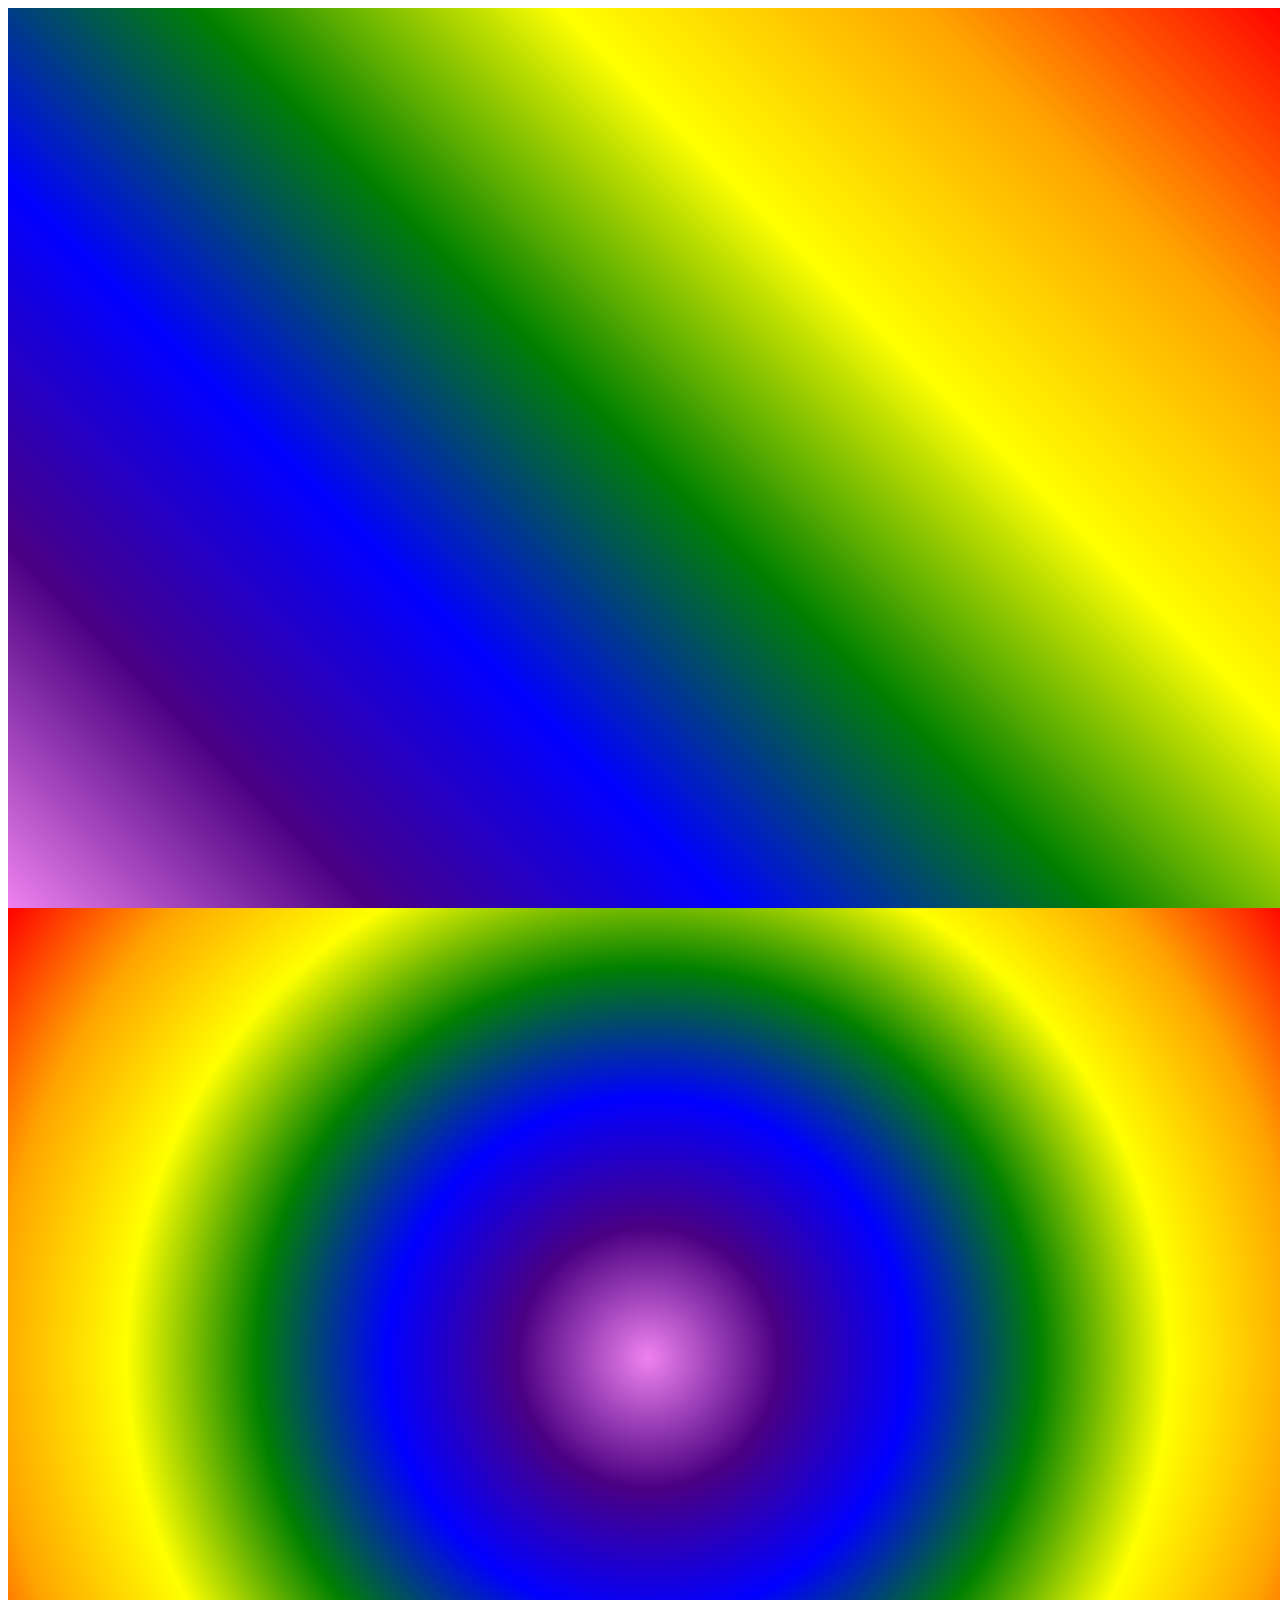
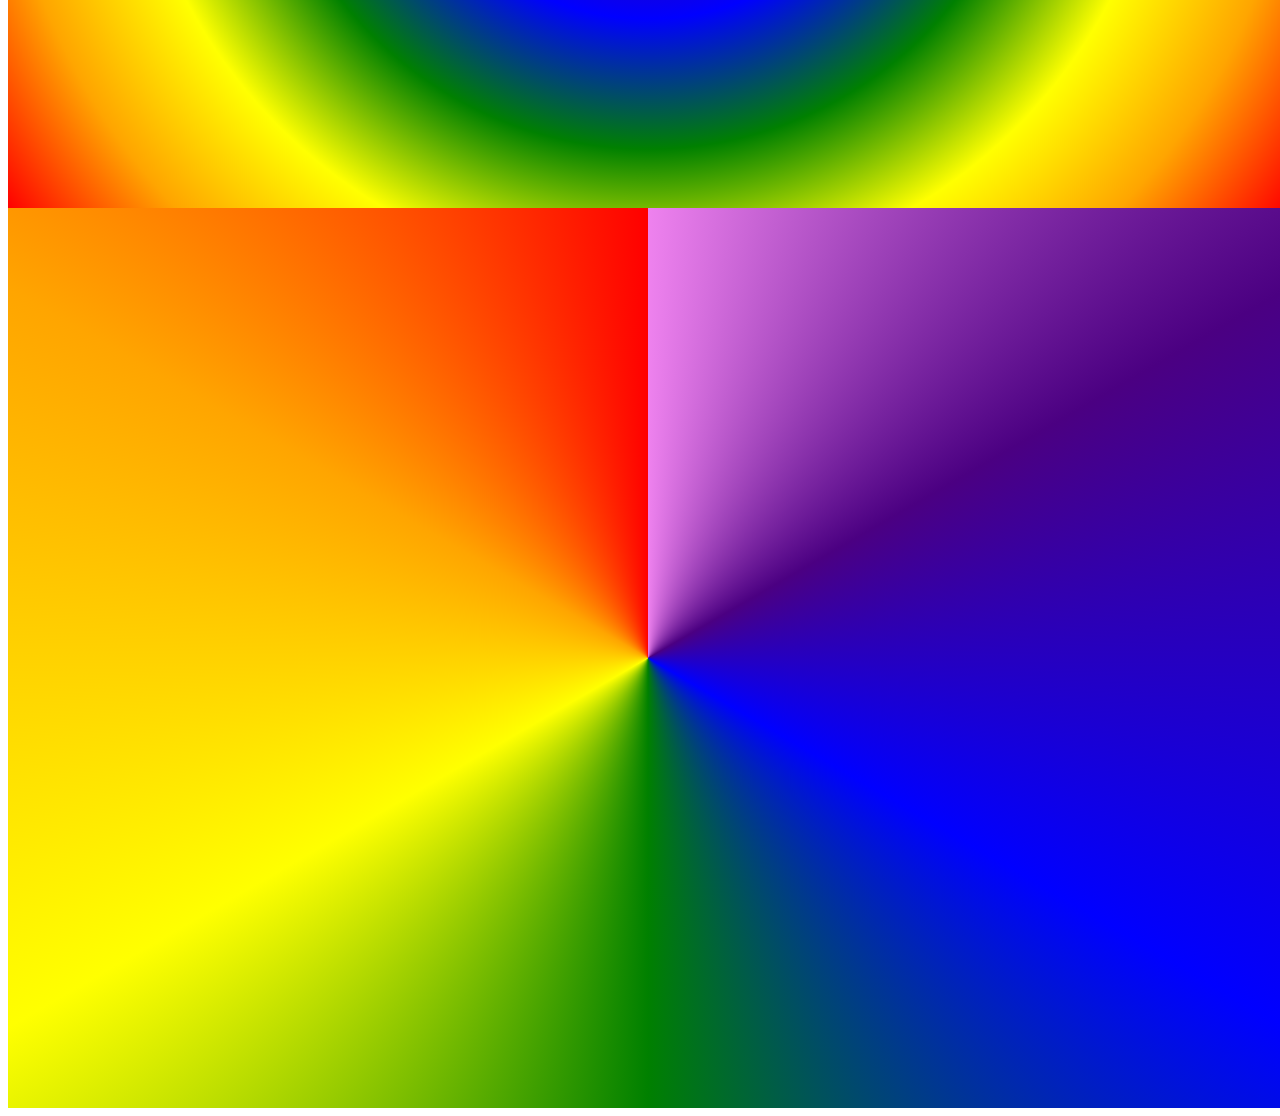
<file: index.html>
<!DOCTYPE html>
<html lang="en">
<head>
    <meta charset="UTF-8">
    <meta name="viewport" content="width=device-width, initial-scale=1.0">
    <title>Document</title>
    <link rel="stylesheet" href="gradient.css">
</head>
<body>
     <div id="linear"></div>
     <div id="radial"></div>
     <div id="conic"></div>
    
</body>
</html>
</file>
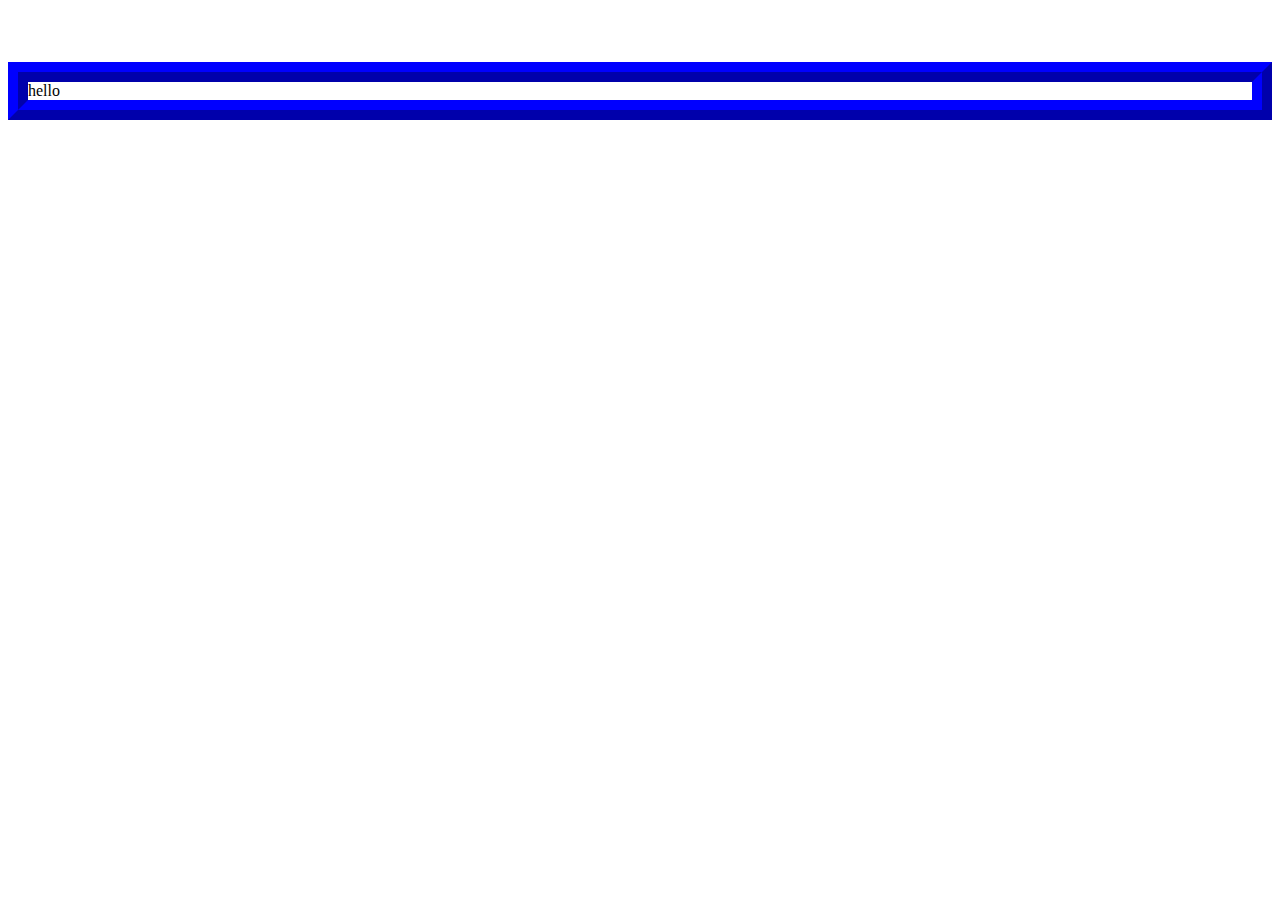
<file: boxmodel.html>
<!DOCTYPE html>
<html lang="en">
<head>
    <meta charset="UTF-8">
    <meta name="viewport" content="width=device-width, initial-scale=1.0">
    <title>Document</title>
    <link rel="stylesheet" href="boxmodel.css">
</head>
<body>
    <br><br><br>
    <div>hello</div>
    
</body>
</html>
</file>
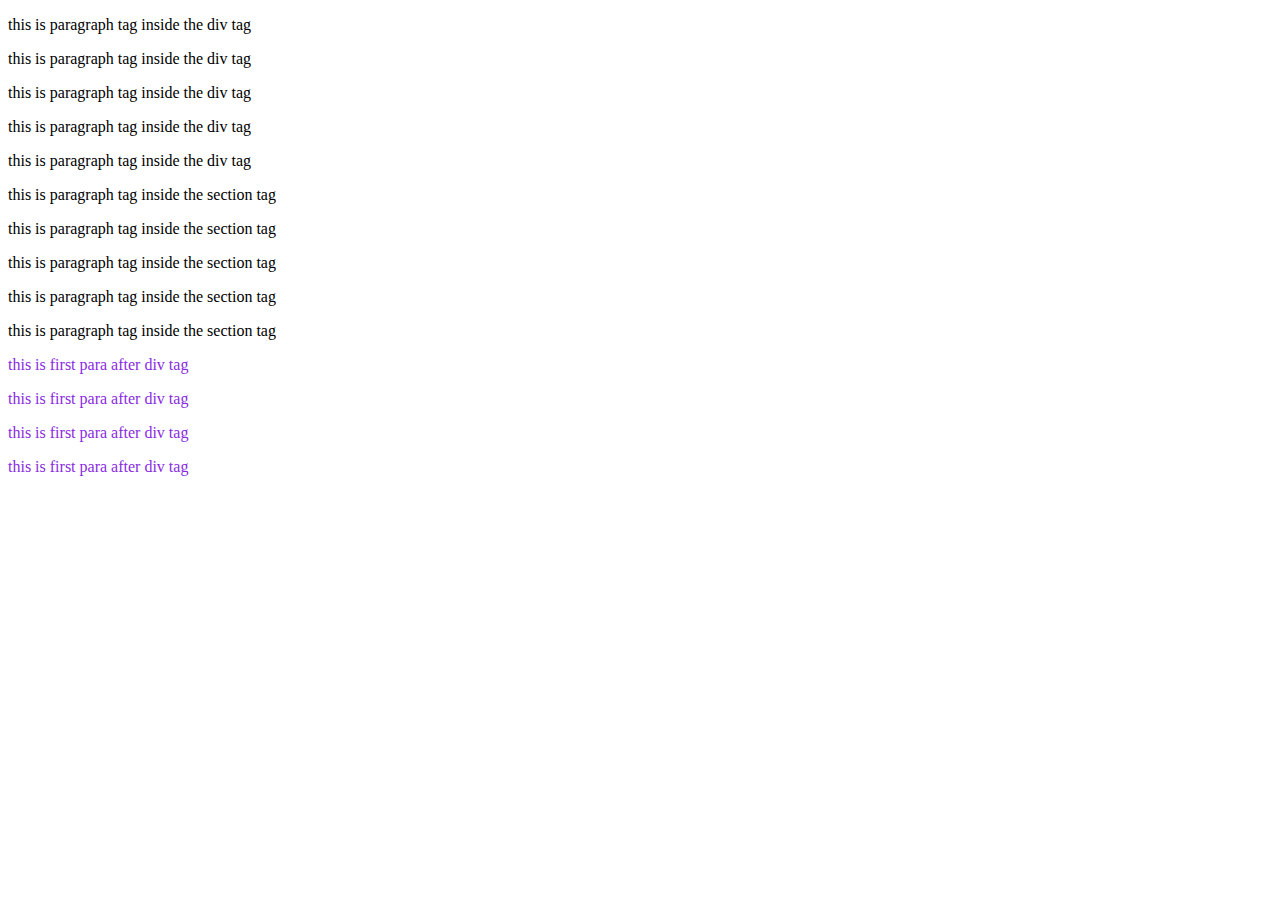
<file: combinator.html>
<!DOCTYPE html>
<html lang="en">
<head>
    <meta charset="UTF-8">
    <meta name="viewport" content="width=device-width, initial-scale=1.0">
    <title>Document</title>
    <link rel="stylesheet" href="./combinator.css">
</head>
<body>
    

<div>
    <p>this is paragraph tag inside the div tag</p>
    <p>this is paragraph tag inside the div tag</p>
    <p>this is paragraph tag inside the div tag</p>
    <p>this is paragraph tag inside the div tag</p>
    <p>this is paragraph tag inside the div tag</p>
    <section>
        <p>this is paragraph tag inside the section tag</p>
        <p>this is paragraph tag inside the section tag</p>
        <p>this is paragraph tag inside the section tag</p>
        <p>this is paragraph tag inside the section tag</p>
        <p>this is paragraph tag inside the section tag</p>

    </section>
    

</div>
<p>this is first para after div tag</p>
<p>this is first para after div tag</p>
<p>this is first para after div tag</p>
<p>this is first para after div tag</p>
    
</body>
</html>
</file>
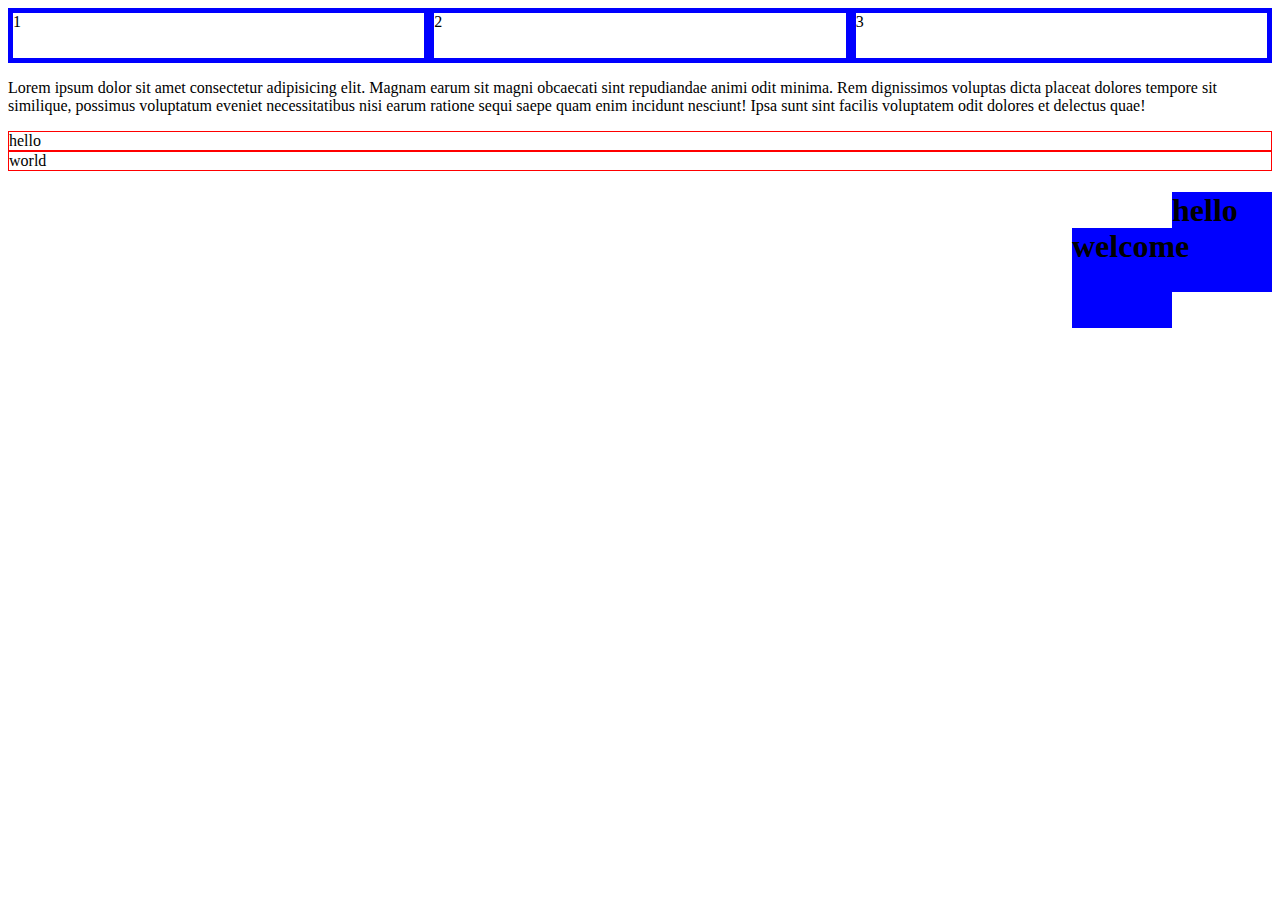
<file: display.html>
<!DOCTYPE html>
<html lang="en">
<head>
    <meta charset="UTF-8">
    <meta name="viewport" content="width=device-width, initial-scale=1.0">
    <title>Document</title>
    <link rel="stylesheet" href="display.css">
</head>
<body>

    <div id="flex">
        <div>1</div>
        <div>2</div>
        <div>3</div>
        <!-- <div>1</div>
        <div>2</div>
        <div>3</div>
        <div>1</div>
        <div>2</div>
        <div>3</div>
        <div>1</div>
        <div>2</div>
        <div>3</div> -->
    </div> 
    <div></div>
    <p>Lorem ipsum dolor sit amet consectetur adipisicing elit. Magnam earum sit magni obcaecati sint repudiandae animi odit minima. Rem dignissimos voluptas dicta placeat dolores tempore sit similique, possimus voluptatum eveniet necessitatibus nisi earum ratione sequi saepe quam enim incidunt nesciunt! Ipsa sunt sint facilis voluptatem odit dolores et delectus quae!</p>
    <div></div>
    <span>hello</span>
    <span>world</span>
    <h1>hello</h1><br><br>
    <h1>welcome</h1>
    
</body>
</html>
</file>
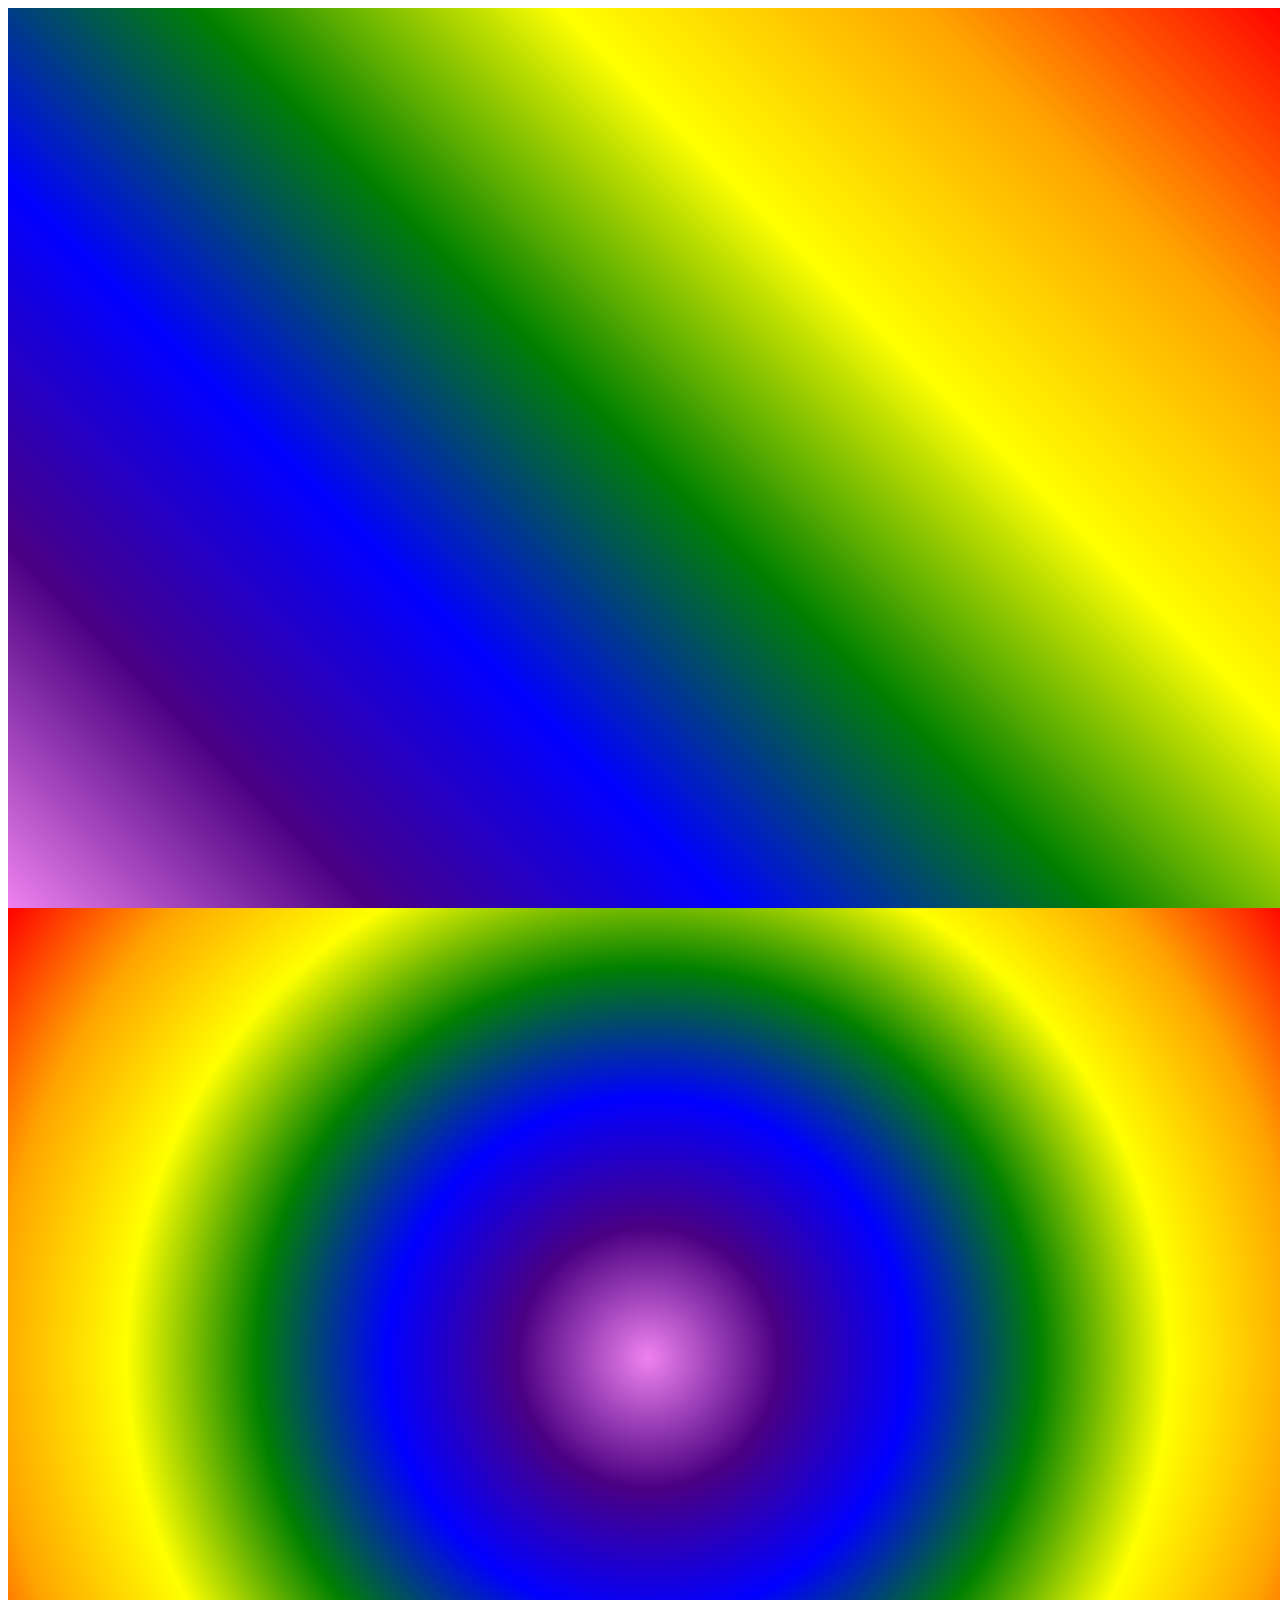
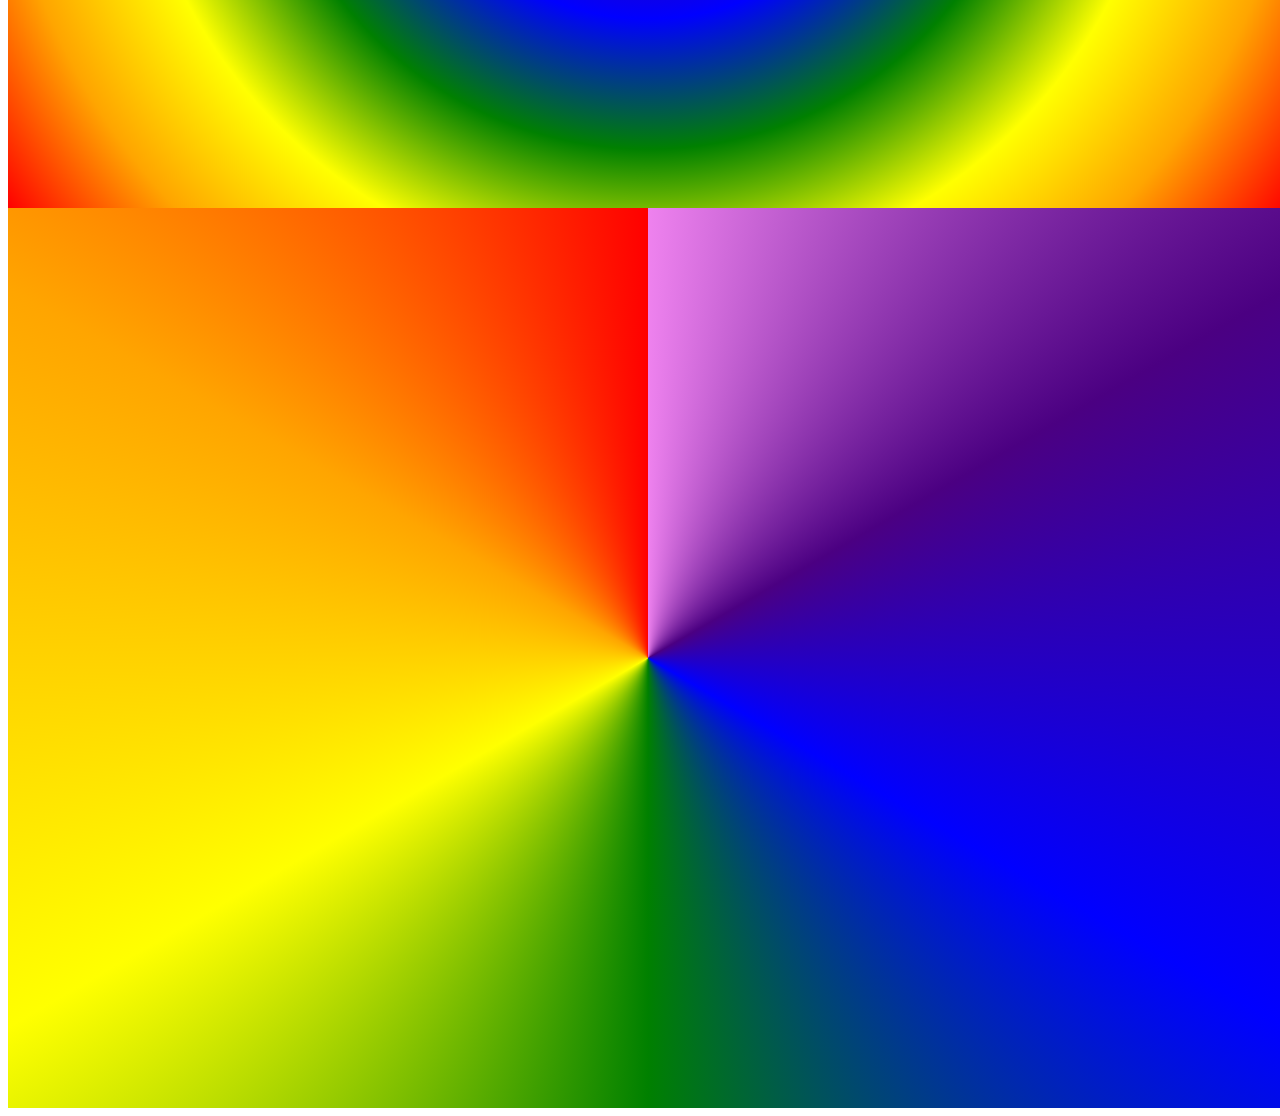
<file: gradient.html>
<!DOCTYPE html>
<html lang="en">
<head>
    <meta charset="UTF-8">
    <meta name="viewport" content="width=device-width, initial-scale=1.0">
    <title>Document</title>
    <link rel="stylesheet" href="gradient.css">
</head>
<body>
     <div id="linear"></div>
     <div id="radial"></div>
     <div id="conic"></div>
    
</body>
</html>
</file>
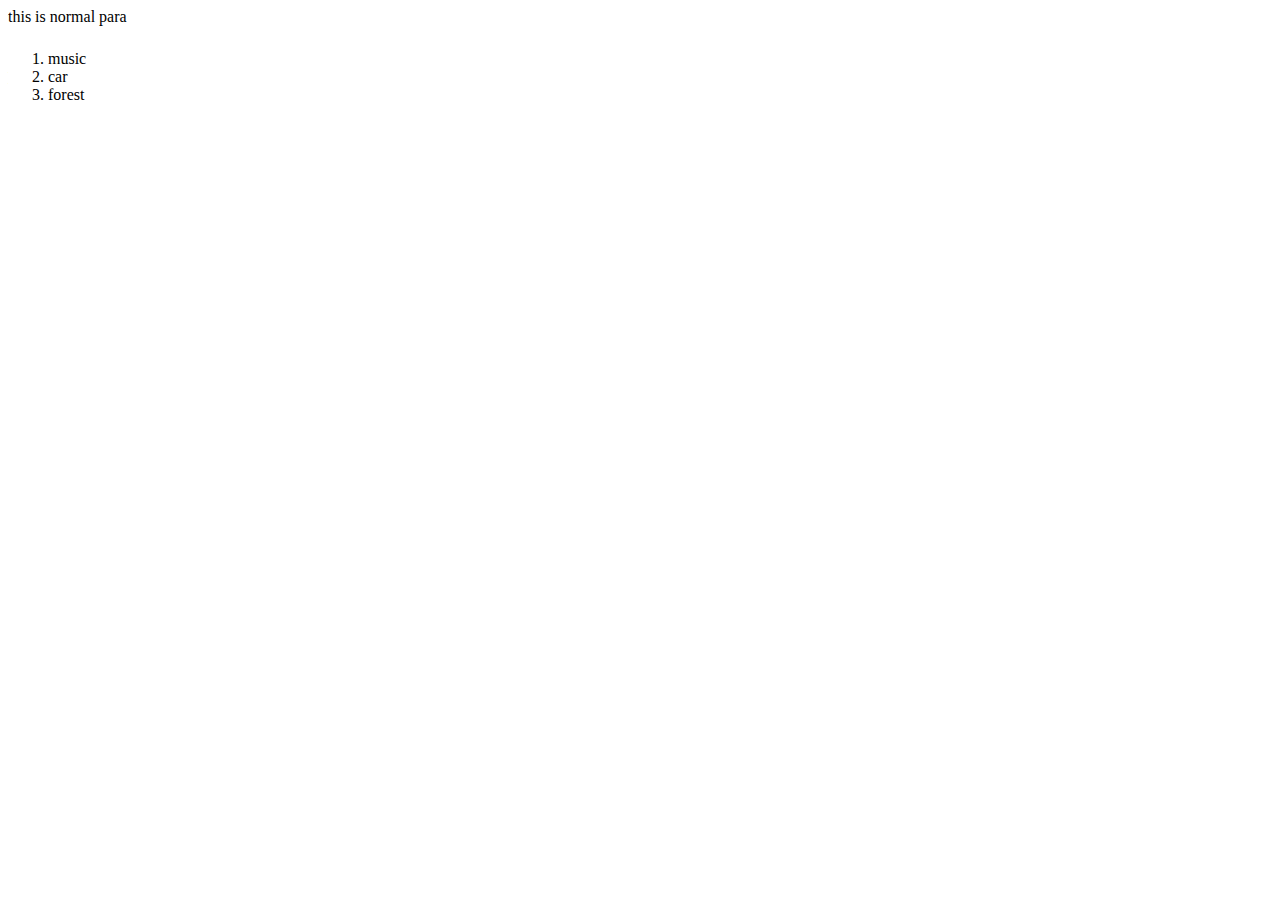
<file: javascript/dom.html>
<!DOCTYPE html>
<html lang="en">
<head>
    <meta charset="UTF-8">
    <meta name="viewport" content="width=device-width, initial-scale=1.0">
    <title>Document</title>
</head>
<body>
    <!-- <pre id="heading">DOM</pre> -->
    <form action="">
        <lable id="errorLabels" for="">username</lable>
        <input type="text" name="" id="uname"> <br>
        <span id="errorMessage"></span>
        <br><br>
        <label  id="errorLabels" for="">password</label>
        <input type="password" name="" id="pwd"><br>
        <span id="errorMessage"></span>
        <br><br>
        <button onclick="printName()">submit</button>
    </form> 
   <table>
    <tbody>
        <th>
            <tr>
                
            </tr>
        </th>
    </tbody>
   </table>
    
    <script src="./dom.js"></script>
</body>
</html>
</file>
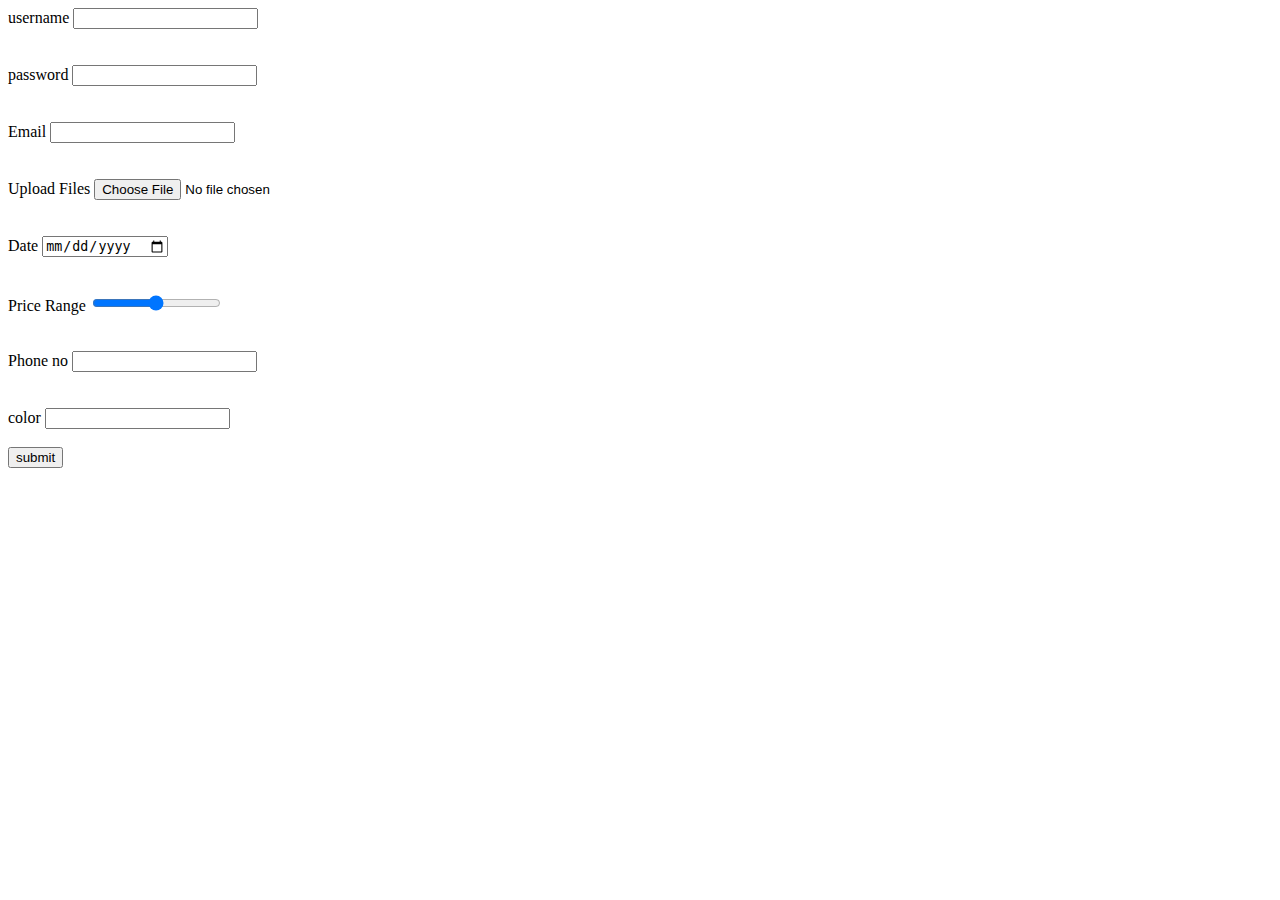
<file: javascript/dom1.html>
<!DOCTYPE html>
<html lang="en">
<head>
    <meta charset="UTF-8">
    <meta name="viewport" content="width=device-width, initial-scale=1.0">
    <title>Document</title>
</head>
<body>
    <form action="">
        <label id= "errorLabel" for="">username</label>
        <input type="text" name="" id="uname"><br>
        <span id="errorMessage" ></span>
        <br>
        <br>
        <label id= "errorLabels" for="">password</label>
        <input type="password" name="" id="pwd"><br>
        <span id="errorMessages" ></span>
        <br>
        <br>
        <label id="error-1" for="">Email</label>
        <input type="email" id="email"><br>
        <span id="error1"></span>
        <br>
        <br>
        <label id="error-2" for="">Upload Files</label>
        <input type="file" id="Files"><br>
        <span id="error2"></span>
        <br>
        <br>
        <label for="" id="error-3">Date</label>
        <input type="date" id="Date"><br>
        <span id="error3"></span>
        <br>
        <br>
        <lable id="error-4">Price Range</lable>
        <input type="range" id="Range"><br>
        <span id="error4"></span>
        <br>
        <br>
        <label for="" id="error-5">Phone no</label>
        <input type="number" id="Number"><br>
        <span id="error5"></span>
        <br>
        <br>
        <label for="" id="error-6">color</label>
        <input type="text" id="Color">
        <span id="error6"></span>
        <br>
        <br>


        <button onclick="printName()" >submit</button>

        <script src="./dom1.js"></script>
    </form>
    
</body>
</html>
</file>
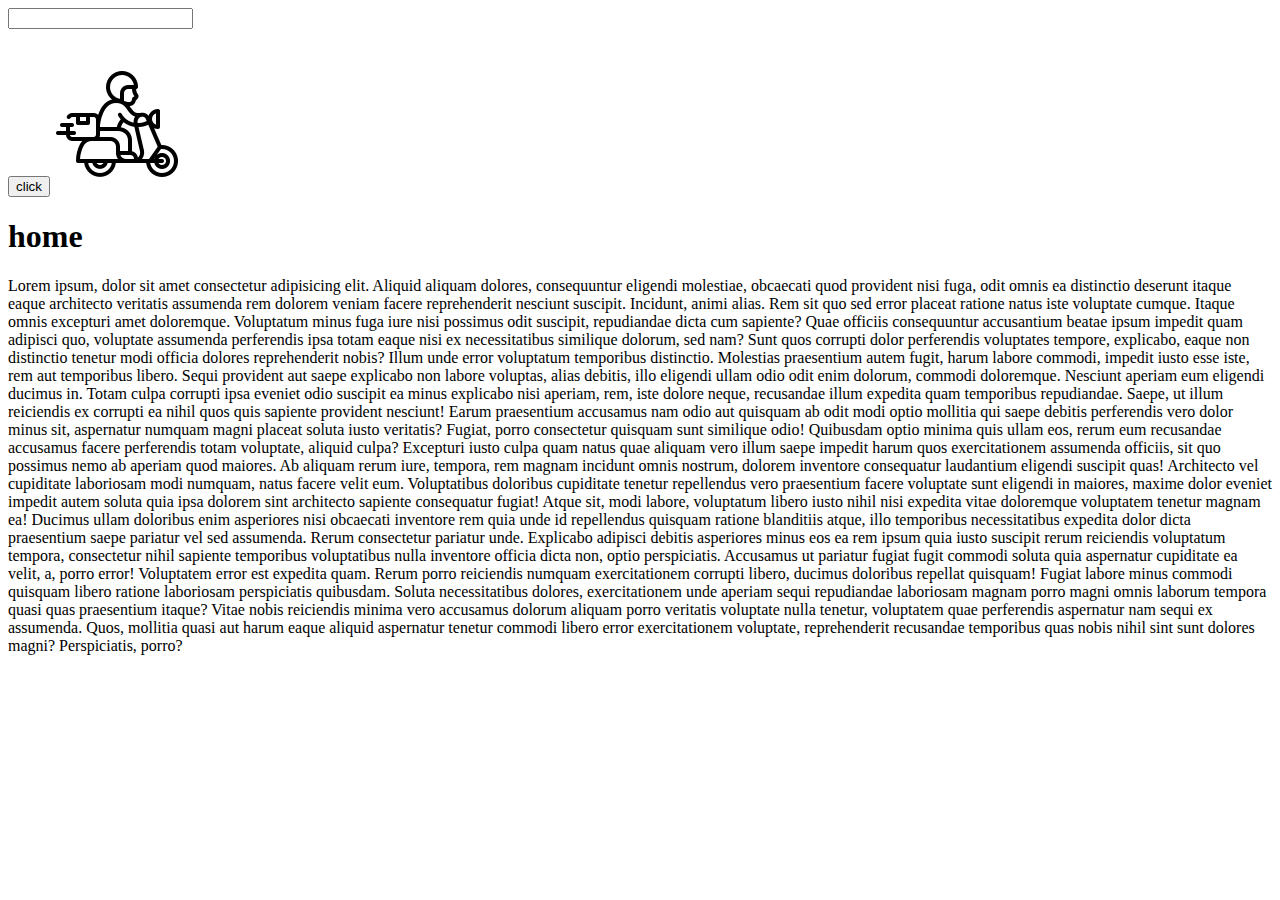
<file: javascript/event.html>
<!DOCTYPE html>
<html lang="en">
<head>
    <meta charset="UTF-8">
    <meta name="viewport" content="width=device-width, initial-scale=1.0">
    <title>Document</title>
</head>
<body>
    <input onkeyup="abnormal()"  onkeydown="normal()" type="text">
    <p id="paragraph"></p>
    <br>
<!--  onload="displayMessage()"  -->
    
        
   
    <button onclick="once()"
    ondbclick="events()">click
</button>
     
    <img id="img" onmouseout="oldImage()" onmouseover="changeImage()" src="./fast-delivery.png" alt="">
    <h1 id=""menu>home</h1>

    <p  onmouseup="normalColor()"  onmousedown="changeColor()" id="para">Lorem ipsum, dolor sit amet consectetur adipisicing elit. Aliquid aliquam dolores, consequuntur eligendi molestiae, obcaecati quod provident nisi fuga, odit omnis ea distinctio deserunt itaque eaque architecto veritatis assumenda rem dolorem veniam facere reprehenderit nesciunt suscipit. Incidunt, animi alias. Rem sit quo sed error placeat ratione natus iste voluptate cumque. Itaque omnis excepturi amet doloremque. Voluptatum minus fuga iure nisi possimus odit suscipit, repudiandae dicta cum sapiente? Quae officiis consequuntur accusantium beatae ipsum impedit quam adipisci quo, voluptate assumenda perferendis ipsa totam eaque nisi ex necessitatibus similique dolorum, sed nam? Sunt quos corrupti dolor perferendis voluptates tempore, explicabo, eaque non distinctio tenetur modi officia dolores reprehenderit nobis? Illum unde error voluptatum temporibus distinctio. Molestias praesentium autem fugit, harum labore commodi, impedit iusto esse iste, rem aut temporibus libero. Sequi provident aut saepe explicabo non labore voluptas, alias debitis, illo eligendi ullam odio odit enim dolorum, commodi doloremque. Nesciunt aperiam eum eligendi ducimus in. Totam culpa corrupti ipsa eveniet odio suscipit ea minus explicabo nisi aperiam, rem, iste dolore neque, recusandae illum expedita quam temporibus repudiandae. Saepe, ut illum reiciendis ex corrupti ea nihil quos quis sapiente provident nesciunt! Earum praesentium accusamus nam odio aut quisquam ab odit modi optio mollitia qui saepe debitis perferendis vero dolor minus sit, aspernatur numquam magni placeat soluta iusto veritatis? Fugiat, porro consectetur quisquam sunt similique odio! Quibusdam optio minima quis ullam eos, rerum eum recusandae accusamus facere perferendis totam voluptate, aliquid culpa? Excepturi iusto culpa quam natus quae aliquam vero illum saepe impedit harum quos exercitationem assumenda officiis, sit quo possimus nemo ab aperiam quod maiores. Ab aliquam rerum iure, tempora, rem magnam incidunt omnis nostrum, dolorem inventore consequatur laudantium eligendi suscipit quas! Architecto vel cupiditate laboriosam modi numquam, natus facere velit eum. Voluptatibus doloribus cupiditate tenetur repellendus vero praesentium facere voluptate sunt eligendi in maiores, maxime dolor eveniet impedit autem soluta quia ipsa dolorem sint architecto sapiente consequatur fugiat! Atque sit, modi labore, voluptatum libero iusto nihil nisi expedita vitae doloremque voluptatem tenetur magnam ea! Ducimus ullam doloribus enim asperiores nisi obcaecati inventore rem quia unde id repellendus quisquam ratione blanditiis atque, illo temporibus necessitatibus expedita dolor dicta praesentium saepe pariatur vel sed assumenda. Rerum consectetur pariatur unde. Explicabo adipisci debitis asperiores minus eos ea rem ipsum quia iusto suscipit rerum reiciendis voluptatum tempora, consectetur nihil sapiente temporibus voluptatibus nulla inventore officia dicta non, optio perspiciatis. Accusamus ut pariatur fugiat fugit commodi soluta quia aspernatur cupiditate ea velit, a, porro error! Voluptatem error est expedita quam. Rerum porro reiciendis numquam exercitationem corrupti libero, ducimus doloribus repellat quisquam! Fugiat labore minus commodi quisquam libero ratione laboriosam perspiciatis quibusdam. Soluta necessitatibus dolores, exercitationem unde aperiam sequi repudiandae laboriosam magnam porro magni omnis laborum tempora quasi quas praesentium itaque? Vitae nobis reiciendis minima vero accusamus dolorum aliquam porro veritatis voluptate nulla tenetur, voluptatem quae perferendis aspernatur nam sequi ex assumenda. Quos, mollitia quasi aut harum eaque aliquid aspernatur tenetur commodi libero error exercitationem voluptate, reprehenderit recusandae temporibus quas nobis nihil sint sunt dolores magni? Perspiciatis, porro?</p>
    <script src="./event.js"></script>
</body>
 
</html>
</file>
<file: gradient.css>
#linear{
    height: 100vh;
    width: 100vw;
    background-image: linear-gradient(45deg,violet,indigo,blue,green,yellow,orange,red);
}

#radial{
    height: 100vh;
    width: 100vw;
    background-image: radial-gradient(circle,violet,indigo,blue,green,yellow,orange,red);
}

#conic{
    height: 100vh;
    width: 100vw;
    background-image: conic-gradient(violet,indigo,blue,green,yellow,orange,red);
}
</file>
<file: boxmodel.css>
/* span{ */
    /* border: 1px solid red; */
    /* padding-left: 45px;
    padding-top: 45px;
    padding-bottom: 45px;
    padding-right: 45px; */
    /* padding: 45px; */
    /* padding: 10px 20px 30px 40px; */
/* } */

div{
     border: 1px solid red;
     /* padding: 45px; */
    /* border-top:10px solid blue;
    border-left: 10px solid green;
    border-right: 10px solid yellow;
    border-bottom: 10px solid brown;  */ 
    /* border: 10px double red;
/* 
    border:10px inset red; */ 
    border: 20px ridge blue;
    /* border-radius: 50%; */
    /* border-radius: 25px 45px 50px 60px; */
    /* margin-left: auto;
    margin-right: auto; */
    margin: auto;
    



}
</file>
<file: combinator.css>
/* div p{
    color: red;
} */
/* 
 div>p{
    color: blue;
} */
 /* div+p{
    color: green;
} */
div~p{
    color: blueviolet;
}
</file>
<file: display.css>
#flex{
    display: flex;
    height: auto;
    width: 100%;
    background-color: blue;
    flex-direction: row;
    align-items: center;
    justify-content: space-evenly;

}

 #flex>div{
    margin: 5px;
    height: 45px;
    flex-basis: 100%;
    width: 45px;
    background-color: white;
} 



div{
    display: inline;
}

span{
    display: block;
    border: 1px solid red;
}
h1{
    display: inline-block;
    
}

h1{
    display:float;
    float: right;
    background-color: blue;
    height: 100px;
    width: 100px;
}
</file>
